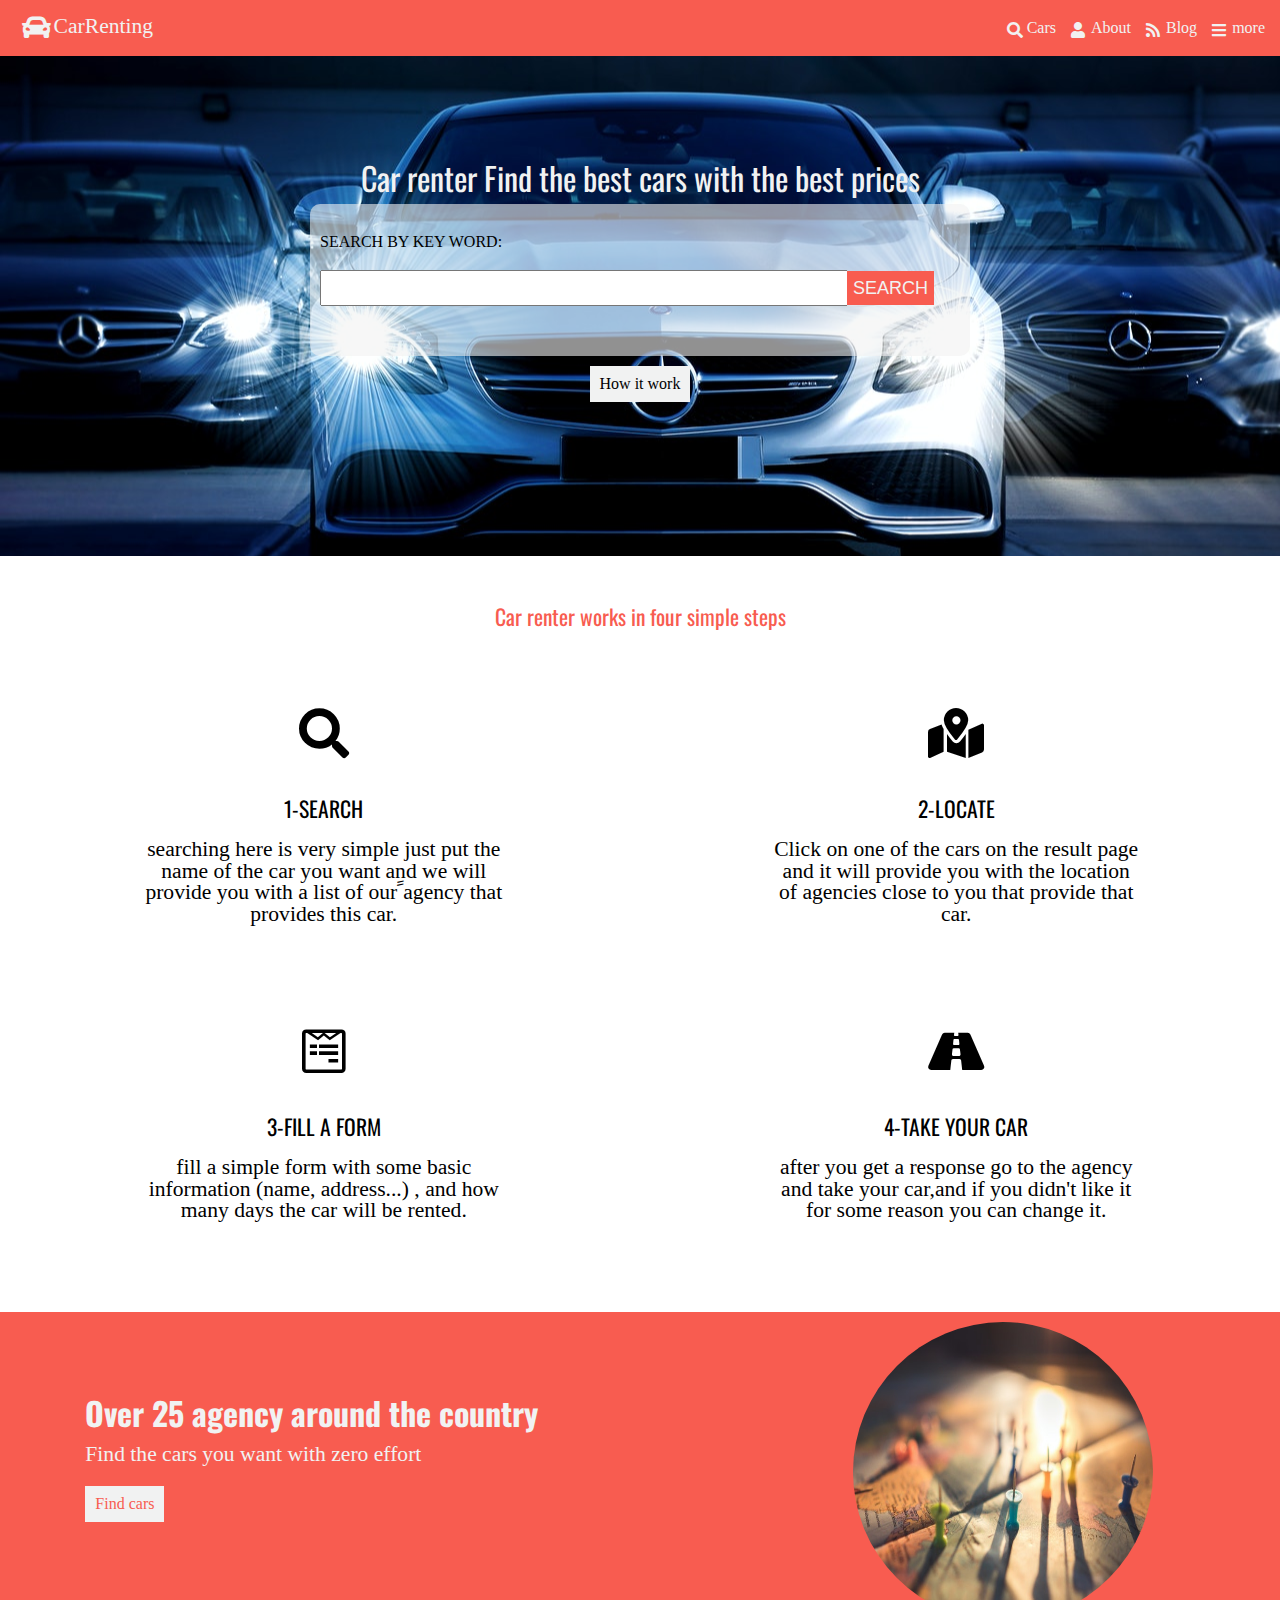
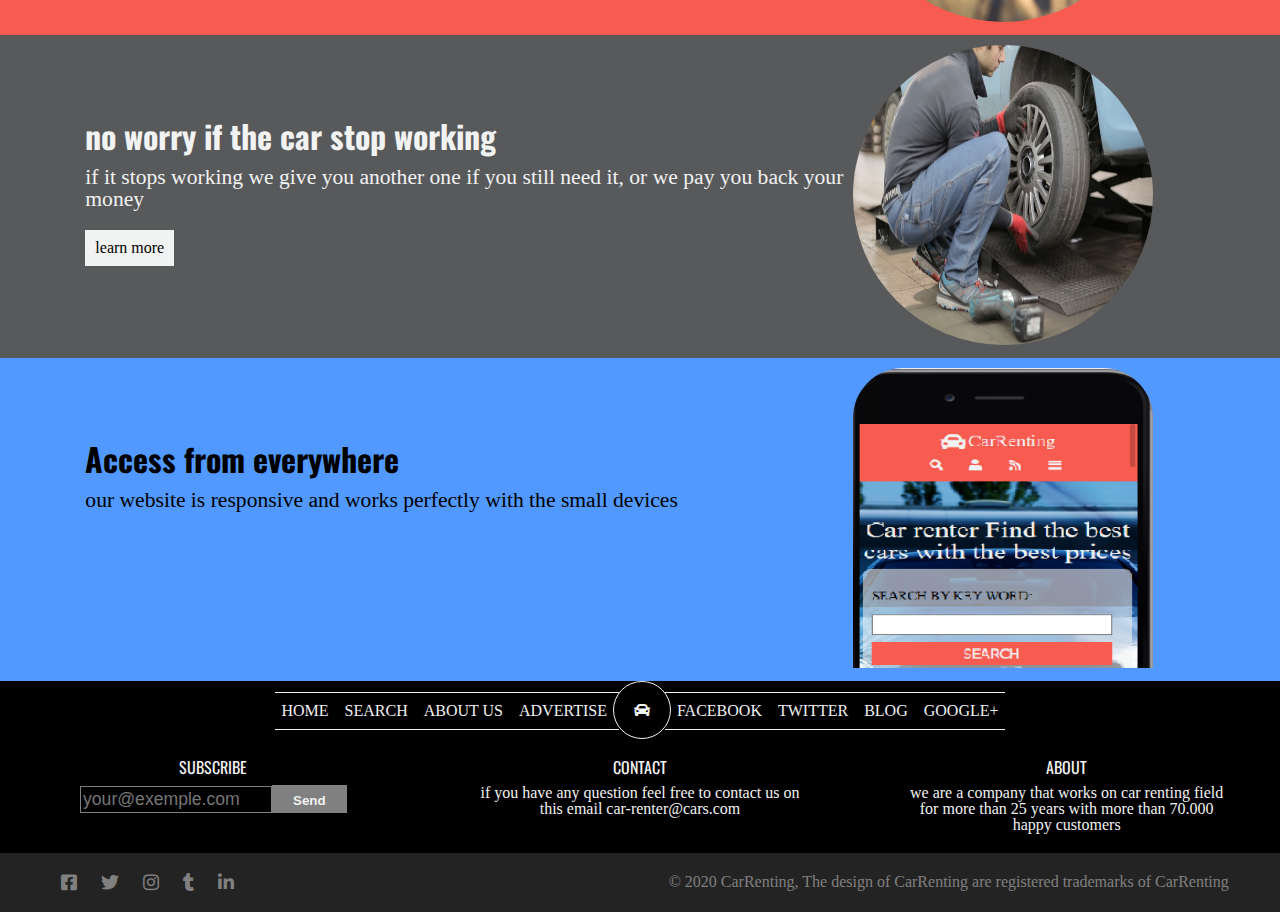
<file: index.html>
<!DOCTYPE html>
<html lang="en">
  <head>
    <meta charset="UTF-8" />
    <meta name="viewport" content="width=device-width, initial-scale=1.0" />
    <link
      rel="stylesheet"
      href="https://cdnjs.cloudflare.com/ajax/libs/font-awesome/5.11.2/css/all.css"
    />
    <link rel="stylesheet" href="assets/css/reset.css" />
    <link rel="stylesheet" href="assets/css/base.css" />
    <link rel="stylesheet" href="assets/css/style.css" />
    <title>CarRenter</title>
  </head>
  <body>
    <nav class="mygray">
      <div class="left font-title">
        <a href="/index.html"><i class="fas fa-car"></i> CarRenting</a>
      </div>
      <div class="right">
        <ul>
          <li>
            <a href="#search">
              <i class="fas fa-search"></i
              ><span class="tablet-hidden"> Cars</span></a
            >
          </li>
          <li>
            <a href="#">
              <i class="fas fa-user"></i
              ><span class="tablet-hidden"> About</span></a
            >
          </li>
          <li>
            <a href="#">
              <i class="fas fa-rss"></i
              ><span class="tablet-hidden"> Blog</span></a
            >
          </li>
          <li class="last">
            <a href="#">
              <i class="fas fa-bars"></i
              ><span class="tablet-hidden"> more</span></a
            >
          </li>
        </ul>
      </div>
    </nav>
    <div class="container mx-auto">
      <div id="search" class="header">
        <div class="header-centent">
          <h1 class="title mygray">
            Car renter Find the best cars with the best prices
          </h1>
          <form class="nav-form mx-auto" action="/SearchPage.html">
            <label>SEARCH BY KEY WORD:</label>
            <input type="text" />
            <button class="mygray" type="submit">SEARCH</button>
          </form>
          <a class="how-work" href="#howitwork">
            How it work
          </a>
        </div>
      </div>
      <main>
        <section>
          <h2>Car renter works in four simple steps</h2>
          <div class="steps" id="howitwork">
            <i class="fas fa-search"></i>
            <h2>1-SEARCH</h2>
            <p>
              searching here is very simple just put the name of the car you
              want and we will provide you with a list of our ََagency that
              provides this car.
            </p>
          </div>
          <div class="steps">
            <i class="fas fa-map-marked-alt"></i>
            <h2>2-LOCATE</h2>
            <p>
              Click on one of the cars on the result page and it will provide
              you with the location of agencies close to you that provide that
              car.
            </p>
          </div>
          <div class="steps">
            <i class="fab fa-wpforms"></i>
            <h2>3-FILL A FORM</h2>
            <p>
              fill a simple form with some basic information (name, address...)
              , and how many days the car will be rented.
            </p>
          </div>
          <div class="steps">
            <i class="fas fa-road"></i>
            <h2>4-TAKE YOUR CAR</h2>
            <p>
              after you get a response go to the agency and take your car,and if
              you didn't like it for some reason you can change it.
            </p>
          </div>
        </section>
        <div class="first-div mygray two-fr">
          <div class="text">
            <h1>Over 25 agency around the country</h1>
            <p>Find the cars you want with zero effort</p>
            <a class="how-work" href="#">Find cars</a>
          </div>
          <div class="image-prefooter">
            <img src="assets/img/location.jpg" alt="location" />
          </div>
        </div>
        <div class="second-div mygray two-fr">
          <div class="text">
            <h1>no worry if the car stop working</h1>
            <p>
              if it stops working we give you another one if you still need it,
              or we pay you back your money
            </p>
            <a class="how-work" href="#">learn more</a>
          </div>
          <div class="image-prefooter">
            <img src="assets/img/fix.jpg" alt="fix" />
          </div>
        </div>
        <div class="third-div two-fr">
          <div class="text">
            <h1>Access from everywhere</h1>
            <p>
              our website is responsive and works perfectly with the small
              devices
            </p>
          </div>
          <div class="phone-screen image-prefooter">
            <img src="assets/img/Screenshot-phone.png" alt="Screenshot-phone" />
          </div>
        </div>
      </main>
      <footer class="mygray">
        <div class="footer-links">
          <ul>
            <li><a href="#"> HOME</a></li>
            <li><a href="#"> SEARCH</a></li>
            <li><a href="#"> ABOUT US</a></li>
            <li class="last-right"><a href="#">ADVERTISE</a></li>
          </ul>
          <span class="fas fa-car"></span>
          <ul>
            <li class="last-left"><a href="#">FACEBOOK</a></li>
            <li><a href="#"> TWITTER</a></li>
            <li><a href="#"> BLOG</a></li>
            <li><a href="#"> GOOGLE+</a></li>
          </ul>
        </div>
        <div class="footer-flex">
          <div class="footer-flex-div">
            <h1>
              SUBSCRIBE
            </h1>
            <div class="submit-email">
              <input type="text" placeholder="your@exemple.com" />
              <button class="mygray">Send</button>
            </div>
          </div>
          <div class="footer-flex-div">
            <h1>
              CONTACT
            </h1>
            <p>
              if you have any question feel free to contact us on this email
              <a href="#">car-renter@cars.com</a>
            </p>
          </div>
          <div class="footer-flex-div">
            <h1>
              ABOUT
            </h1>
            <p>
              we are a company that works on car renting field for more than 25
              years with more than 70.000 happy customers
            </p>
          </div>
        </div>
        <div class="copyright">
          <div class="soicial-icons">
            <a href="#"> <i class="fab mr-3 fa-facebook-square"></i></a>
            <a href="#"> <i class="fab mr-3 fa-twitter"></i></a>
            <a href="#"> <i class="fab mr-3 fa-instagram"></i></a>
            <a href="#"> <i class="fab mr-3 fa-tumblr"></i></a>
            <a href="#"> <i class="fab fa-linkedin-in"></i></a>
          </div>
          <div class="rights">
            © 2020 CarRenting, The design of CarRenting are registered
            trademarks of CarRenting
          </div>
        </div>
      </footer>
    </div>
  </body>
</html>
</file>
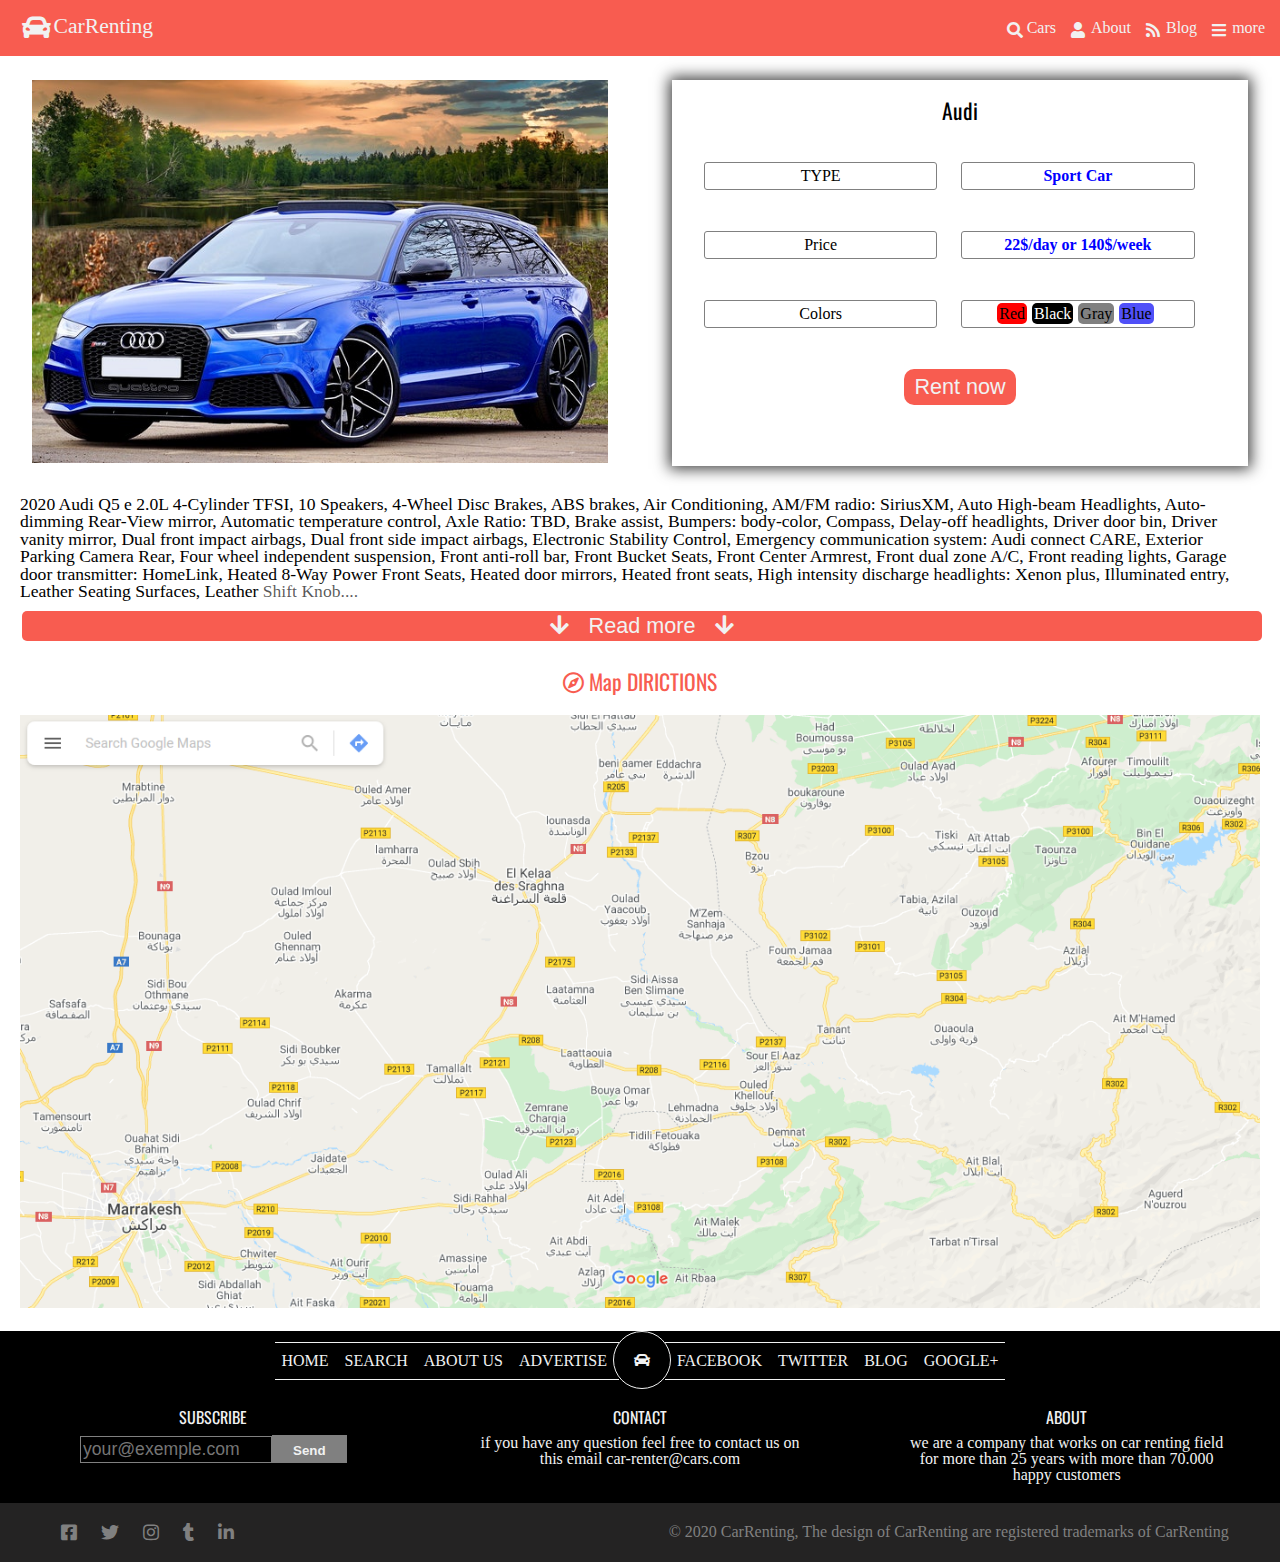
<file: DetailsPage.html>
<!DOCTYPE html>
<html lang="en">
  <head>
    <meta charset="UTF-8" />
    <meta name="viewport" content="width=device-width, initial-scale=1.0" />
    <link
      rel="stylesheet"
      href="https://cdnjs.cloudflare.com/ajax/libs/font-awesome/5.11.2/css/all.css"
    />
    <link rel="stylesheet" href="assets/css/reset.css" />
    <link rel="stylesheet" href="assets/css/base.css" />
    <link rel="stylesheet" href="assets/css/Details.css" />
    <title>CarRenter</title>
  </head>
  <body>
    <nav class="mygray">
      <div class="left font-title">
        <a href="/index.html"><i class="fas fa-car"></i> CarRenting</a>
      </div>
      <div class="right">
        <ul>
          <li>
            <a href="#search">
              <i class="fas fa-search"></i
              ><span class="tablet-hidden"> Cars</span></a
            >
          </li>
          <li>
            <a href="#">
              <i class="fas fa-user"></i
              ><span class="tablet-hidden"> About</span></a
            >
          </li>
          <li>
            <a href="#">
              <i class="fas fa-rss"></i
              ><span class="tablet-hidden"> Blog</span></a
            >
          </li>
          <li class="last">
            <a href="#">
              <i class="fas fa-bars"></i
              ><span class="tablet-hidden"> more</span></a
            >
          </li>
        </ul>
      </div>
    </nav>
    <div class="container mx-auto">
      <main>
        <div class="car-info">
          <div class="image">
            <img src="assets/img/cars/blue-wagon-audi.jpg" alt="merc" />
          </div>
          <div class="information">
            <h1>Audi</h1>
            <div><p>TYPE</p></div>
            <div><p class="desc">Sport Car</p></div>
            <div><p>Price</p></div>
            <div><p class="desc">22$/day or 140$/week</p></div>
            <div><p>Colors</p></div>
            <div>
              <p class="spans">
                <span class="red">Red</span><span class="black">Black</span
                ><span class="gray">Gray</span><span class="blue">Blue</span>
              </p>
            </div>
            <div class="button">
              <button class="btn">Rent now</button>
            </div>
          </div>
        </div>
        <div class="location-disc">
          <div class="discription">
            <p>
              2020 Audi Q5 e 2.0L 4-Cylinder TFSI, 10 Speakers, 4-Wheel Disc
              Brakes, ABS brakes, Air Conditioning, AM/FM radio: SiriusXM, Auto
              High-beam Headlights, Auto-dimming Rear-View mirror, Automatic
              temperature control, Axle Ratio: TBD, Brake assist, Bumpers:
              body-color, Compass, Delay-off headlights, Driver door bin, Driver
              vanity mirror, Dual front impact airbags, Dual front side impact
              airbags, Electronic Stability Control, Emergency communication
              system: Audi connect CARE, Exterior Parking Camera Rear, Four
              wheel independent suspension, Front anti-roll bar, Front Bucket
              Seats, Front Center Armrest, Front dual zone A/C, Front reading
              lights, Garage door transmitter: HomeLink, Heated 8-Way Power
              Front Seats, Heated door mirrors, Heated front seats, High
              intensity discharge headlights: Xenon plus, Illuminated entry,
              Leather Seating Surfaces, Leather <span>Shift Knob....</span>
            </p>
            <button>
              <i class="fas fa-arrow-down"></i>Read more<i
                class="fas fa-arrow-down"
              ></i>
            </button>
          </div>
          <div class="location">
            <h1><i class="far fa-compass"></i> Map DIRICTIONS</h1>
            <img src="assets/img/map.png" alt="map" />
          </div>
        </div>
      </main>
      <footer class="mygray">
        <div class="footer-links">
          <ul>
            <li><a href="#"> HOME</a></li>
            <li><a href="#"> SEARCH</a></li>
            <li><a href="#"> ABOUT US</a></li>
            <li class="last-right"><a href="#">ADVERTISE</a></li>
          </ul>
          <span class="fas fa-car"></span>
          <ul>
            <li class="last-left"><a href="#">FACEBOOK</a></li>
            <li><a href="#"> TWITTER</a></li>
            <li><a href="#"> BLOG</a></li>
            <li><a href="#"> GOOGLE+</a></li>
          </ul>
        </div>
        <div class="footer-flex">
          <div class="footer-flex-div">
            <h1>
              SUBSCRIBE
            </h1>
            <div class="submit-email">
              <input type="text" placeholder="your@exemple.com" />
              <button class="mygray">Send</button>
            </div>
          </div>
          <div class="footer-flex-div">
            <h1>
              CONTACT
            </h1>
            <p>
              if you have any question feel free to contact us on this email
              <a href="#">car-renter@cars.com</a>
            </p>
          </div>
          <div class="footer-flex-div">
            <h1>
              ABOUT
            </h1>
            <p>
              we are a company that works on car renting field for more than 25
              years with more than 70.000 happy customers
            </p>
          </div>
        </div>
        <div class="copyright">
          <div class="soicial-icons">
            <a href="#"> <i class="fab mr-3 fa-facebook-square"></i></a>
            <a href="#"> <i class="fab mr-3 fa-twitter"></i></a>
            <a href="#"> <i class="fab mr-3 fa-instagram"></i></a>
            <a href="#"> <i class="fab mr-3 fa-tumblr"></i></a>
            <a href="#"> <i class="fab fa-linkedin-in"></i></a>
          </div>
          <div class="rights">
            © 2020 CarRenting, The design of CarRenting are registered
            trademarks of CarRenting
          </div>
        </div>
      </footer>
    </div>
  </body>
</html>
</file>
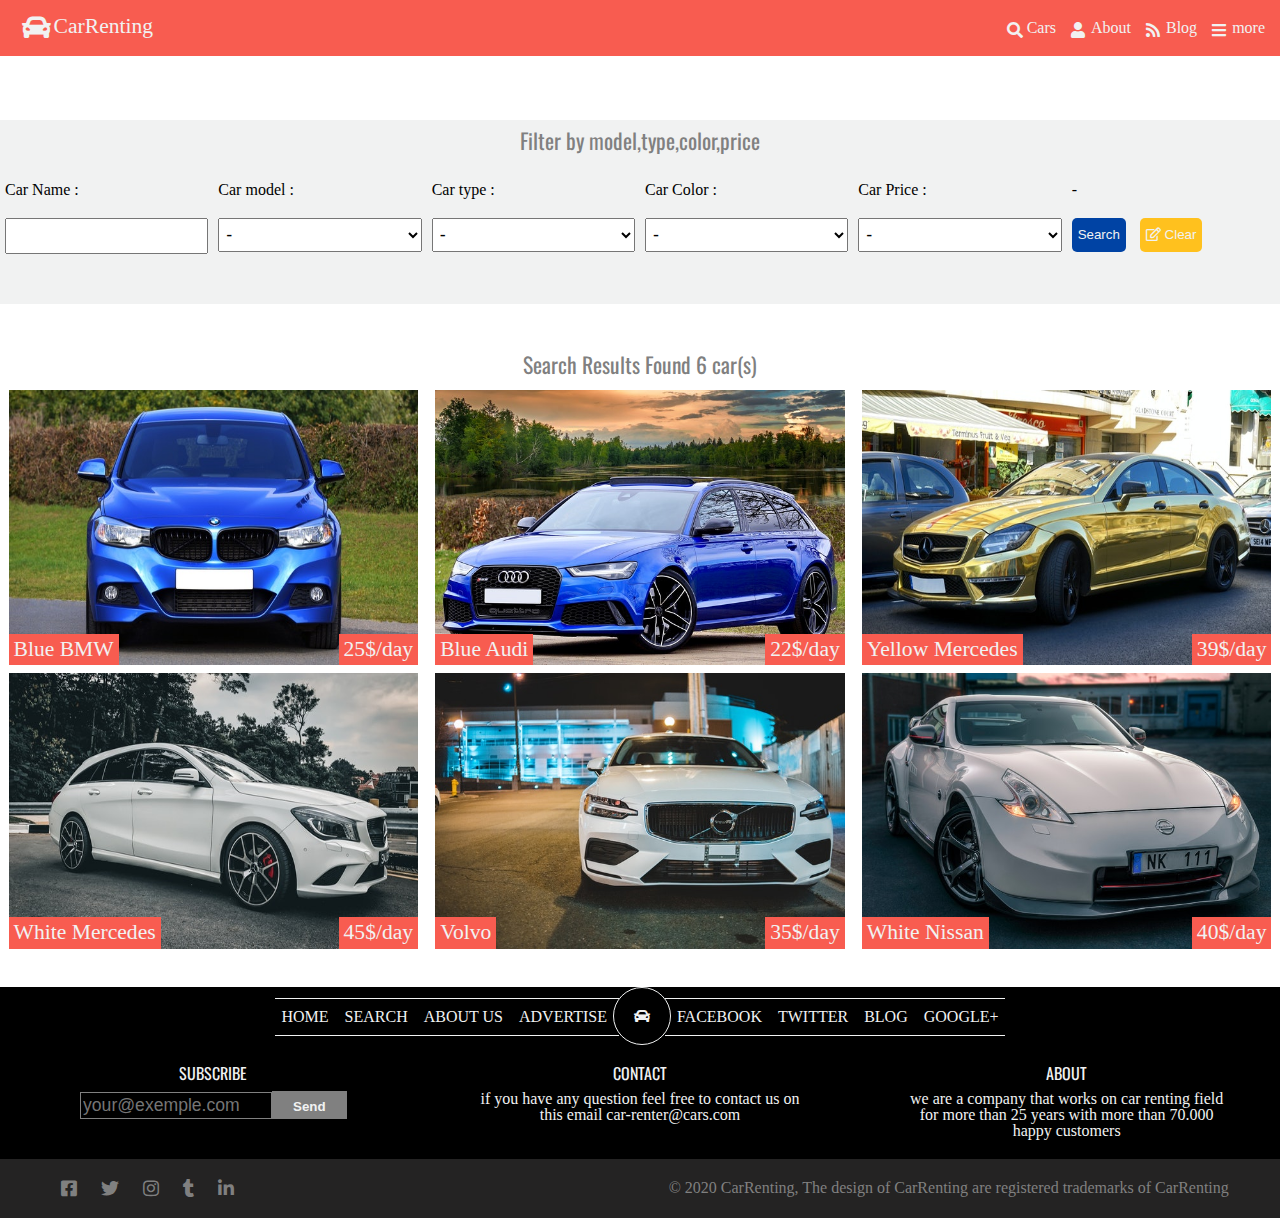
<file: SearchPage.html>
<!DOCTYPE html>
<html lang="en">
  <head>
    <meta charset="UTF-8" />
    <meta name="viewport" content="width=device-width, initial-scale=1.0" />
    <link
      rel="stylesheet"
      href="https://cdnjs.cloudflare.com/ajax/libs/font-awesome/5.11.2/css/all.css"
    />
    <link rel="stylesheet" href="assets/css/reset.css" />
    <link rel="stylesheet" href="assets/css/base.css" />
    <link rel="stylesheet" href="assets/css/search.css" />
    <title>CarRenter</title>
  </head>
  <body>
    <nav class="mygray">
      <div class="left font-title">
        <a href="/index.html"><i class="fas fa-car"></i> CarRenting</a>
      </div>
      <div class="right">
        <ul>
          <li>
            <a href="#search">
              <i class="fas fa-search"></i
              ><span class="tablet-hidden"> Cars</span></a
            >
          </li>
          <li>
            <a href="#">
              <i class="fas fa-user"></i
              ><span class="tablet-hidden"> About</span></a
            >
          </li>
          <li>
            <a href="#">
              <i class="fas fa-rss"></i
              ><span class="tablet-hidden"> Blog</span></a
            >
          </li>
          <li class="last">
            <a href="#">
              <i class="fas fa-bars"></i
              ><span class="tablet-hidden"> more</span></a
            >
          </li>
        </ul>
      </div>
    </nav>
    <div class="container mx-auto">
      <main class="searchpage">
        <div class="filter-search">
          <h1 class="font-title">Filter by model,type,color,price</h1>
          <div class="forms-group">
            <form>
              <label>Car Name :</label>
              <input type="text" />
            </form>
            <form>
              <label>Car model :</label>
              <select class="select" name="model">
                <option value="all">-</option>
                <option value="Ford">Ford</option>
                <option value="volvo">Volvo</option>
                <option value="toyota">Toyota</option>
                <option value="mercedes">Mercedes</option>
                <option value="audi">Audi</option>
              </select>
            </form>
            <form>
              <label>Car type :</label>
              <select class="select" name="types">
                <option value="all">-</option>
                <option value="small">Small</option>
                <option value="family">Family</option>
                <option value="sport">Sport</option>
              </select>
            </form>
            <form>
              <label>Car Color :</label>
              <select class="select" name="colors">
                <option value="all">-</option>
                <option value="black">black</option>
                <option value="white">white</option>
                <option value="red">red</option>
                <option value="gray">gray</option>
                <option value="other">other</option>
              </select>
            </form>
            <form>
              <label>Car Price :</label>
              <select class="select" name="price">
                <option value="all">-</option>
                <option value="less-20">less than 20$</option>
                <option value="20-40">between 20$ and 40$</option>
                <option value="more-40">more than 40$</option>
              </select>
            </form>
            <form class="last">
              <label>-</label>
              <button class="btn mygray search">Search</button>
              <button class="btn mygray clear">
                <i class="far fa-edit"></i> Clear
              </button>
            </form>
          </div>
        </div>
        <div class="search-result">
          <h1 class="font-title">Search Results Found 6 car(s)</h1>
          <div class="cards-container">
            <div>
              <a href="/DetailsPage.html"
                ><img
                  src="assets/img/cars/blue-bmw-sedan.jpg"
                  alt="blue-bmw-sedan"
              /></a>
              <a class="link mygray font-title" href="/DetailsPage.html"
                >Blue BMW</a
              >
              <span class="mygray font-title">25$/day</span>
            </div>
            <div>
              <a href="/DetailsPage.html"
                ><img
                  src="assets/img/cars/blue-wagon-audi.jpg"
                  alt="blue-wagon-audi"
              /></a>
              <a class="link mygray font-title" href="/DetailsPage.html"
                >Blue Audi</a
              >
              <span class="mygray font-title">22$/day</span>
            </div>
            <div>
              <a href="/DetailsPage.html">
                <img src="assets/img/cars/merc.jpg" alt="mercedes"
              /></a>
              <a class="link mygray font-title" href="/DetailsPage.html"
                >Yellow Mercedes</a
              >
              <span class="mygray font-title">39$/day</span>
            </div>
            <div>
              <a href="/DetailsPage.html"
                ><img src="assets/img/cars/merc2.jpg" alt="mercedes2"
              /></a>
              <a class="link mygray font-title" href="/DetailsPage.html"
                >White Mercedes</a
              >
              <span class="mygray font-title">45$/day</span>
            </div>
            <div>
              <a href="/DetailsPage.html"
                ><img src="assets/img/cars/volvo.jpg" alt="volvo"
              /></a>
              <a class="link mygray font-title" href="/DetailsPage.html"
                >Volvo</a
              >
              <span class="mygray font-title">35$/day</span>
            </div>
            <div>
              <a href="/DetailsPage.html"
                ><img src="assets/img/cars/white-nissan.jpg" alt="white-nissan"
              /></a>
              <a class="link mygray font-title" href="/DetailsPage.html"
                >White Nissan</a
              >
              <span class="mygray font-title">40$/day</span>
            </div>
          </div>
        </div>
      </main>
      <footer class="mygray">
        <div class="footer-links">
          <ul>
            <li><a href="#"> HOME</a></li>
            <li><a href="#"> SEARCH</a></li>
            <li><a href="#"> ABOUT US</a></li>
            <li class="last-right"><a href="#">ADVERTISE</a></li>
          </ul>
          <span class="fas fa-car"></span>
          <ul>
            <li class="last-left"><a href="#">FACEBOOK</a></li>
            <li><a href="#"> TWITTER</a></li>
            <li><a href="#"> BLOG</a></li>
            <li><a href="#"> GOOGLE+</a></li>
          </ul>
        </div>
        <div class="footer-flex">
          <div class="footer-flex-div">
            <h1>
              SUBSCRIBE
            </h1>
            <div class="submit-email">
              <input type="text" placeholder="your@exemple.com" />
              <button class="mygray">Send</button>
            </div>
          </div>
          <div class="footer-flex-div">
            <h1>
              CONTACT
            </h1>
            <p>
              if you have any question feel free to contact us on this email
              <a href="#">car-renter@cars.com</a>
            </p>
          </div>
          <div class="footer-flex-div">
            <h1>
              ABOUT
            </h1>
            <p>
              we are a company that works on car renting field for more than 25
              years with more than 70.000 happy customers
            </p>
          </div>
        </div>
        <div class="copyright">
          <div class="soicial-icons">
            <a href="#"> <i class="fab mr-3 fa-facebook-square"></i></a>
            <a href="#"> <i class="fab mr-3 fa-twitter"></i></a>
            <a href="#"> <i class="fab mr-3 fa-instagram"></i></a>
            <a href="#"> <i class="fab mr-3 fa-tumblr"></i></a>
            <a href="#"> <i class="fab fa-linkedin-in"></i></a>
          </div>
          <div class="rights">
            © 2020 CarRenting, The design of CarRenting are registered
            trademarks of CarRenting
          </div>
        </div>
      </footer>
    </div>
  </body>
</html>
</file>
<file: assets/css/base.css>
@import url("https://fonts.googleapis.com/css2?family=Oswald&display=swap");

h1,
h2 {
  font-family: "Oswald", sans-serif;
}

a {
  color: inherit;
  text-decoration: none;
}

.mx-auto {
  margin: 0 auto;
}

.font-title {
  font-size: 1.35rem;
}

.mygray {
  color: #f1f2f2;
}

.container {
  max-width: 1500px;
}

a:hover {
  color: #d7d9d9;
}

nav {
  background-color: #f85c50;
  height: 40px;
  padding-top: 16px;
  position: fixed;
  width: 100%;
  top: 0;
  z-index: 2;
}

button {
  cursor: pointer;
}

.left {
  float: left;
  padding-left: 1.35rem;
  margin-top: -10px;
}

.left a {
  margin-top: 10px;
  display: inline-block;
  height: 100%;
  position: relative;
  padding-left: 32px;
}

.left a i {
  margin-right: 10px;
  font-size: 1.8rem;
  position: absolute;
  top: -2px;
  left: 0;
}

.right {
  float: right;
  padding-top: 4px;
}

.right ul {
  display: -webkit-box;
  display: -ms-flexbox;
  display: flex;
  list-style: none;
}

.right ul li {
  margin-right: 15px;
  position: relative;
  padding-left: 20px;
}

.right ul li i {
  margin-right: 5px;
  position: absolute;
  top: 2px;
  left: 0;
}

footer {
  width: 100%;
  background-color: black;
  text-align: center;
}

.footer-links {
  width: 100%;
  text-align: center;
}

.footer-links ul {
  display: inline-block;
  border-top: 1px solid #f1f2f2;
  border-bottom: 1px solid #f1f2f2;
  padding: 10px 0;
}

.soicial-icons a {
  padding: 0 10px;
  font-size: 18px;
}

.footer-links ul li {
  display: inline-block;
  padding: 0 6px;
}

.footer-links ul li a {
  color: inherit;
}

.soicial-icons a:hover {
  color: #f1f2f2;
}

.footer-links ul li a:hover {
  color: #bcc1c1;
}

.footer-links ul .last-left {
  padding-left: 12px;
}

.footer-links ul .last-right {
  padding-right: 12px;
}

.footer-links span {
  padding: 20px;
  border: 1px solid #f1f2f2;
  border-radius: 50%;
  margin: 0 -10px;
}

.footer-flex {
  display: -webkit-box;
  display: -ms-flexbox;
  display: flex;
  -ms-flex-pack: distribute;
  justify-content: space-around;
  margin-top: 20px;
  padding-bottom: 20px;
}

.footer-flex-div {
  width: 25%;
}

.footer-flex-div h1 {
  margin-bottom: 10px;
}

.submit-email input {
  background-color: transparent;
  border: 1px solid gray;
  color: gray;
  padding: 2px;
  font-size: 1.1rem;
  -webkit-box-sizing: border-box;
  box-sizing: border-box;
  width: 60%;
}

.submit-email button {
  background-color: gray;
  border: 1px solid gray;
  padding: 4px 20px 0;
  font-weight: bolder;
  height: 28px;
  margin-left: -4px;
}

.copyright {
  display: -webkit-box;
  display: -ms-flexbox;
  display: flex;
  -webkit-box-pack: justify;
  -ms-flex-pack: justify;
  justify-content: space-between;
  padding: 20px 4%;
  -webkit-box-align: center;
  -ms-flex-align: center;
  align-items: center;
  color: gray;
  background-color: #242323;
}

@media screen and (max-width: 1024px) {
  .tablet-hidden {
    display: none;
  }

  .nav-form {
    width: 70%;
  }
}

@media screen and (max-width: 768px) {
  nav {
    text-align: center;
    height: 70px;
  }

  .left,
  .right {
    float: none;
    padding-left: 0;
  }

  .right ul {
    -webkit-box-pack: center;
    -ms-flex-pack: center;
    justify-content: center;
    height: 30px;
    margin-top: 10px;
  }

  .right ul li {
    margin-right: 8%;
  }

  .right ul li:last-child {
    margin-right: 0;
  }

  .footer-links ul {
    display: block;
  }

  .footer-links ul .last-left {
    padding-left: 6px;
  }

  .footer-links ul .last-right {
    padding-right: 6px;
  }

  .footer-links span {
    padding: 20px;
    background-color: black;
    border-radius: 50%;
    margin: -10px 0;
  }

  .footer-flex {
    -ms-flex-wrap: wrap;
    flex-wrap: wrap;
  }

  .footer-flex-div {
    width: 99%;
    margin: 10px 0;
  }

  .submit-email input {
    width: 95%;
  }

  .submit-email button {
    margin-top: 5px;
    margin-left: 0;
    width: 95%;
  }

  .copyright {
    -ms-flex-wrap: wrap;
    flex-wrap: wrap;
  }

  .copyright div {
    width: 99%;
  }
}
</file>
<file: assets/css/style.css>
.header {
  width: 100%;
  height: 500px;
  margin-top: 56px;
  background-image: url(/assets/img/white.jpg);
  background-size: cover;
  background-position: center;
  text-align: center;
  position: relative;
}

.header-centent {
  position: absolute;
  width: 100%;
  top: 50%;
  left: 50%;
  -webkit-transform: translate(-50%, -60%);
  transform: translate(-50%, -60%);
}

.title {
  font-size: 2rem;
  padding-bottom: 10px;
}

.nav-form {
  background-color: rgba(241, 242, 242, 0.6);
  width: 50%;
  text-align: left;
  border-radius: 10px;
  padding: 10px 10px 50px 10px;
}

.nav-form label {
  display: block;
  padding: 20px 0;
}

.nav-form input {
  width: 80%;
  height: 30px;
  padding-left: 10px;
  font-size: 18px;
}

.nav-form button {
  height: 34px;
  border: 0;
  padding-top: 3px;
  padding-bottom: 3px;
  margin-left: -5px;
  font-size: 18px;
  background-color: #f85c50;
}

.how-work {
  padding: 10px;
  margin-top: 10px;
  background-color: #f1f2f2;
  display: inline-block;
}

section {
  display: -webkit-box;
  display: -ms-flexbox;
  display: flex;
  -ms-flex-wrap: wrap;
  flex-wrap: wrap;
  -webkit-box-pack: justify;
  -ms-flex-pack: justify;
  justify-content: space-between;
  padding: 50px 20px;
  text-align: center;
}

section h2 {
  width: 100%;
  font-size: 1.35rem;
  color: #f85c50;
  padding-bottom: 20px;
}

.steps {
  width: 49%;
  padding: 40px 0;
}

.steps i {
  font-size: 50px;
  padding: 20px;
}

.steps h2 {
  color: black;
  padding: 20px;
  width: auto;
}

.steps p {
  width: 60%;
  font-size: 1.35rem;
  margin: 0 auto;
}

.two-fr {
  display: -ms-grid;
  display: grid;
  -ms-grid-columns: 2fr 1fr;
  grid-template-columns: 2fr 1fr;
}

.two-fr .text {
  margin-top: 10%;
  margin-left: 10%;
}

.two-fr .text h1 {
  font-weight: bold;
  font-size: 2rem;
  padding-bottom: 5px;
}

.two-fr .text p {
  padding: 10px 0;
  font-size: 1.35rem;
}

.two-fr img {
  width: 300px;
  border-radius: 50%;
  height: 300px;
  margin: 10px 0;
}

.first-div {
  width: 100%;
  background-color: #f85c50;
}

.first-div a {
  color: #f85c50;
}

.second-div {
  width: 100%;
  background-color: #58595b;
}

.second-div a {
  color: black;
}

.third-div {
  width: 100%;
  background-color: #5199ff;
}

.phone-screen img {
  border-radius: 50px 50px 0 0;
}

@media screen and (max-width: 1024px) {
  .steps {
    width: 98%;
  }

  .steps p {
    width: 90%;
  }
}

@media screen and (max-width: 768px) {
  .header {
    height: 100vh;
    margin-top: 86px;
  }

  .nav-form {
    width: 90%;
  }

  .nav-form input {
    width: 95%;
    -webkit-box-sizing: border-box;
    box-sizing: border-box;
    margin-bottom: 10px;
  }

  .nav-form button {
    width: 95%;
    margin-left: 0;
  }

  .two-fr {
    -ms-grid-columns: 1fr;
    grid-template-columns: 1fr;
  }

  .two-fr .text {
    margin-top: 20px;
    margin-left: 0;
    text-align: center;
  }

  .two-fr .text h1 {
    font-size: 1.5rem;
  }

  .two-fr .text p {
    padding: 10px 0;
    font-size: 1.35rem;
  }

  .two-fr img {
    max-width: 300px;
    max-height: 300px;
    width: 100%;
    min-height: 150px;
    margin: 0;
  }

  .image-prefooter {
    margin: 10px auto;
  }
}
</file>
<file: assets/css/Details.css>
main {
  margin-top: 80px;
}

.car-info {
  display: -webkit-box;
  display: -ms-flexbox;
  display: flex;
  -ms-flex-pack: distribute;
  justify-content: space-around;
  margin-bottom: 30px;
}

.image {
  width: 45%;
}

.image img {
  width: 100%;
}

.information {
  display: -webkit-box;
  display: -ms-flexbox;
  display: flex;
  -ms-flex-wrap: wrap;
  flex-wrap: wrap;
  -webkit-box-shadow: 0 0 14px 3px rgba(0, 0, 0, 0.75);
  box-shadow: 0 0 14px 3px rgba(0, 0, 0, 0.75);
  padding: 20px;
  text-align: center;
  -webkit-box-sizing: border-box;
  box-sizing: border-box;
  width: 45%;
}

.discription p {
  font-size: 1.1rem;
}

.discription p span {
  color: rgba(0, 0, 0, 0.664);
}

.discription i {
  margin: 0 20px;
}

.discription button {
  padding: 2px 3px;
  font-size: 1.35rem;
  border: 0;
  border-radius: 5px;
  background-color: #f85c50;
  color: #f1f2f2;
  width: 100%;
  margin: 10px 2px;
}

.information h1 {
  width: 100%;
  font-size: 1.35rem;
}

.information .button {
  width: 100%;
}

.information .button button {
  padding: 5px 10px;
  background-color: #f85c50;
  cursor: pointer;
  color: #f1f2f2;
  font-size: 1.35rem;
  border-radius: 10px;
  border: 0;
}

.discription button:hover {
  background-color: #f74537;
}

.information .button button:hover {
  background-color: #f62e1f;
  color: #bcc1c1;
}

.information div {
  width: 48%;
}

.information div p {
  border: 1px solid gray;
  width: 80%;
  border-radius: 3px;
  padding: 5px 5%;
  margin: 0 auto;
}

.information div p span {
  margin-right: 5px;
  padding: 2px;
  border-radius: 5px;
}

.red {
  background-color: red;
}

.gray {
  background-color: gray;
}

.blue {
  background-color: #5050f8;
}

.black {
  color: white;
  background-color: black;
}

.desc {
  color: blue;
  font-weight: bolder;
}

.location-disc {
  margin: 20px;
}

.location-disc div {
  width: 100%;
}

.location {
  text-align: center;
}

.location h1 {
  font-size: 1.35rem;
  color: #f85c50;
  margin: 20px 0;
}

.location img {
  width: 100%;
}

@media screen and (max-width: 1024px) {
  .car-info {
    -ms-flex-wrap: wrap;
    flex-wrap: wrap;
    -webkit-box-orient: vertical;
    -webkit-box-direction: normal;
    -ms-flex-direction: column;
    flex-direction: column;
  }

  .information {
    width: 100%;
    margin-top: 10px;
  }

  .information div {
    width: 50%;
    margin: 5px 0;
  }

  .image {
    width: 100%;
  }

  .button {
    margin-top: 10px;
  }
}

@media screen and (max-width: 768px) {
  main {
    margin-top: 86px;
  }
}
</file>
<file: assets/css/search.css>
main {
  margin-top: 120px;
}

.filter-search {
  background-color: #f1f2f2;
  text-align: center;
  margin-bottom: 50px;
}

.filter-search h1 {
  color: gray;
  padding-top: 10px;
}

.forms-group {
  display: -webkit-box;
  display: -ms-flexbox;
  display: flex;
  -webkit-box-pack: center;
  -ms-flex-pack: center;
  justify-content: center;
}

.forms-group form {
  width: 20%;
  padding: 10px 5px 50px 5px;
  text-align: left;
}

.forms-group form label {
  display: block;
  padding: 20px 0;
}

.forms-group form input {
  width: 92%;
  height: 30px;
  padding-left: 10px;
  font-size: 18px;
}

.select {
  width: 100%;
  height: 34px;
  font-size: 18px;
  padding: 3px;
}

.btn {
  height: 34px;
  border: 0;
  border-radius: 5px;
  font-weight: 500;
}

.search {
  background-color: #0043a4;
  margin-right: 10px;
}

.clear {
  background-color: #ffc11e;
}

.search-result {
  text-align: center;
}

.search-result h1 {
  color: gray;
  margin-bottom: 15px;
}

.cards-container {
  display: -webkit-box;
  display: -ms-flexbox;
  display: flex;
  -ms-flex-pack: distribute;
  justify-content: space-around;
  -ms-flex-wrap: wrap;
  flex-wrap: wrap;
  margin-bottom: 30px;
}

.cards-container div {
  width: 32%;
  position: relative;
  margin-bottom: 8px;
}

.cards-container div img {
  width: 100%;
  height: 100%;
}

.cards-container div a.link {
  position: absolute;
  bottom: 0;
  left: 0;
  padding: 5px;
  background-color: #f85c50;
}

.cards-container div a.link:hover {
  color: #f85c50;
  background-color: #f1f2f2;
}

.cards-container div span {
  position: absolute;
  bottom: 0;
  right: 0;
  padding: 5px;
  background-color: #f85c50;
}

@media screen and (max-width: 1024px) {
  .forms-group {
    -webkit-box-orient: vertical;
    -webkit-box-direction: normal;
    -ms-flex-direction: column;
    flex-direction: column;
  }

  .forms-group form {
    width: 98%;
    padding: 5px 1px 5px 2px;
  }

  .forms-group form input {
    width: 100%;
    -webkit-box-sizing: border-box;
    box-sizing: border-box;
  }

  .forms-group .btn {
    width: 48%;
  }

  .forms-group .last {
    width: 98%;
  }
}

@media screen and (max-width: 768px) {
  main {
    margin-top: 86px;
  }

  .cards-container div {
    width: 99%;
  }
}
</file>
